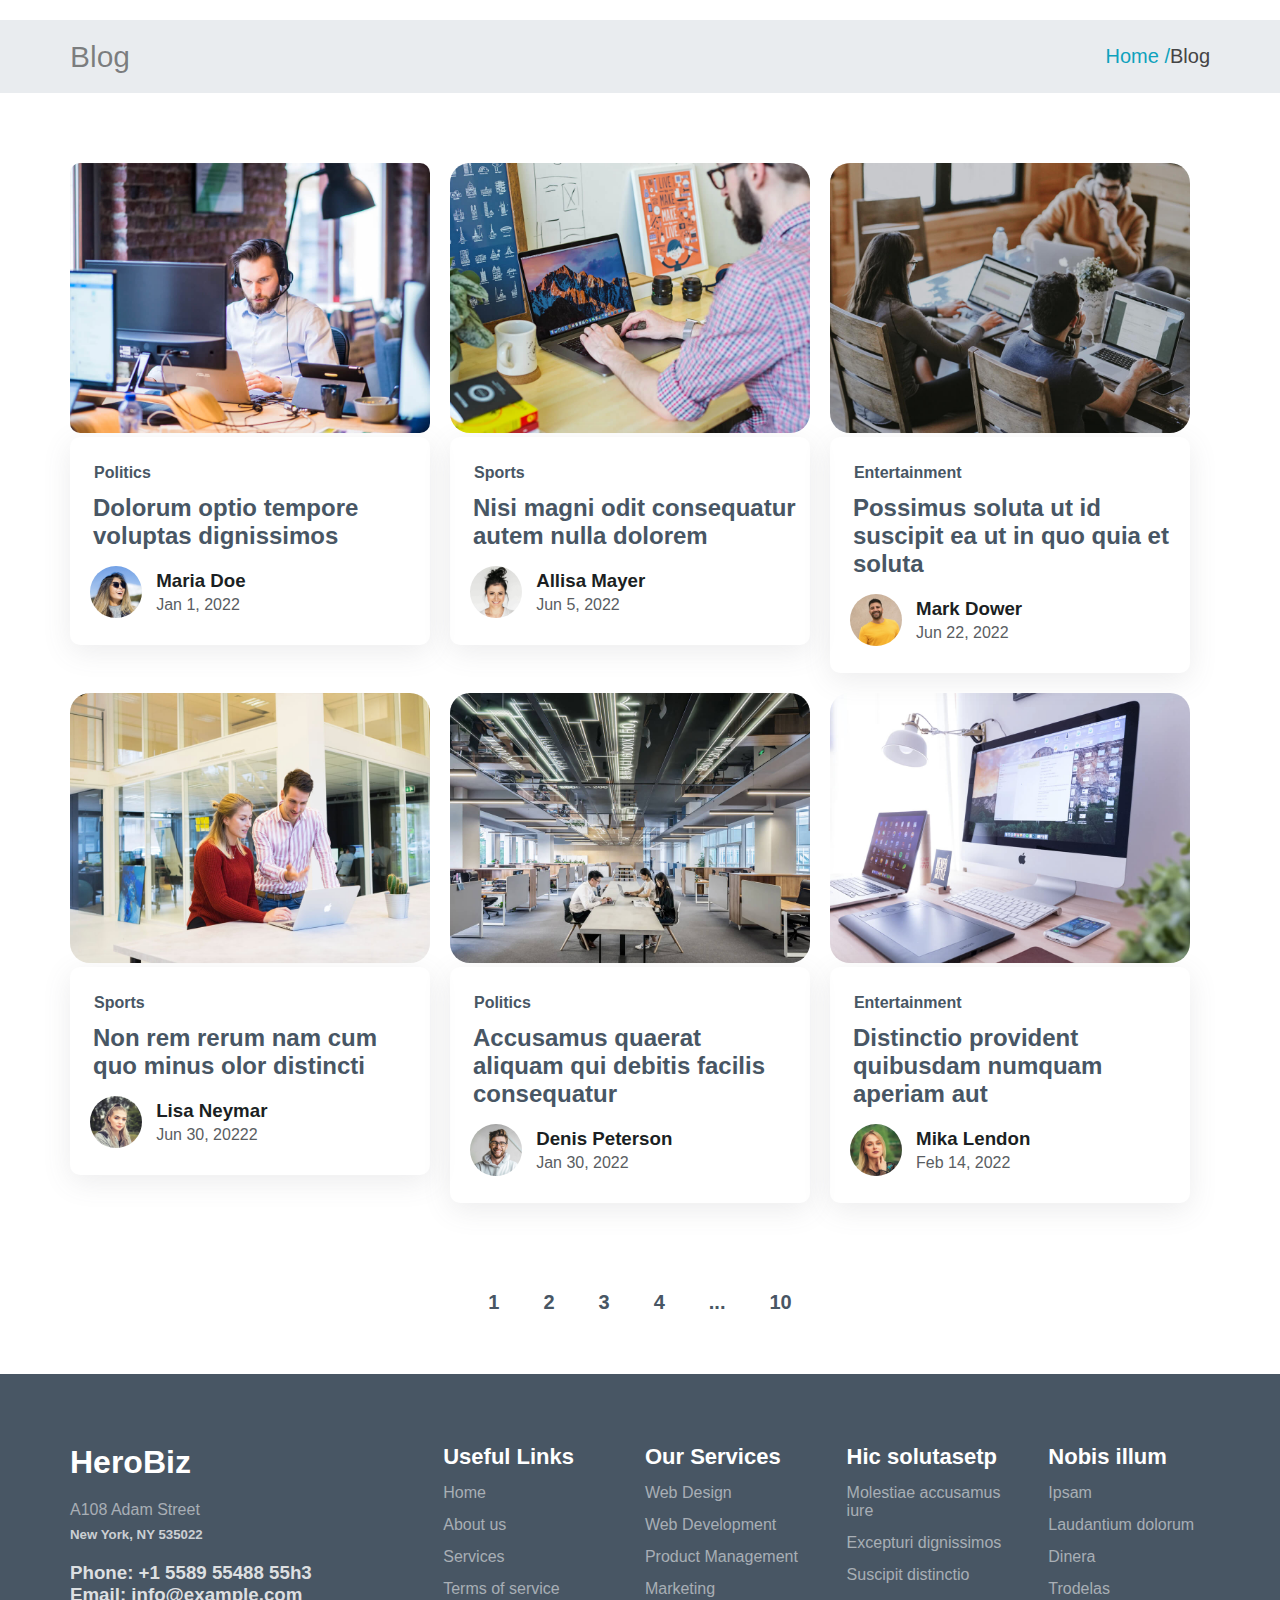
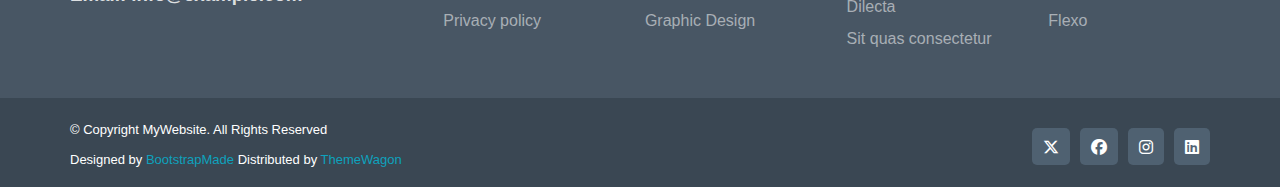
<file: blog.html>
<!DOCTYPE html>
<html lang="en">
<head>
    <meta charset="UTF-8">
    <meta name="viewport" content="width=device-width, initial-scale=1.0">
    <title>Document</title>
    <link rel="stylesheet" href="./boostrap/css/blog.css">
    <link rel="stylesheet" href="./boostrap/css/all.min.css">
</head>
<body>
    <!-- <header-1>
        <div class="w-100 header-1"> -->
            <!-- <div class="w-1140"> -->
                <!-- <div class="flex space-bitween align-center">
                    <div class="header-logo-1">
                        <a href="">HeroBiz.</a>
                    </div>
                    <div class="header-navbar-1">
                        <div class="flex align-center">
                            <div class="header-nav-1" style="margin-right: 160px;">
                                <ul class="flex">


                                    <li><a href="index.html">Home</a></li>
                                    <li><a href="">About</a></li>
                                    <li><a href="">Services</a></li>
                                    <li><a href="">Portfolio</a></li>
                                    <li><a href="">Team</a></li>
                                    <li><a href="">Blog</a></li>
                                    <li><a href="">Dropdown</a></li>
                                    <li><a href="">Contact</a></li>
                                </ul>
                            </div>
                            <div class="header-btn-1">
                                <a href="">Get started</a>
                            </div>
                        </div>
                    </div>
                </div> -->
            <!-- </div> -->
        <!-- </div>
    </header-1> -->
    <header>
        <div class="w-100 header">
            <div class="w-1140">
                <div class="flex space-bitween align-center">
                    <div class="header-logo">
                        <a href="">Blog</a>
                    </div>
                    <div class="header-navbar">
                        <div class="flex align-center">
                            <div class="header-nav">
                                <ul class="flex">
                                    <li><a href="index.html">Home /<span style="color: #444444;">Blog</span> </a></li>
                                </ul>   
                            </div>
                        </div>
                    </div>
                </div>
            </div>
        </div>
    </header>
    <div class="w-100">
        <div class="w-1140">
            <div class="flex">
                <div class="main">
                    <div class="pic-1">
                        <img src="/21.jpg" alt="">
                        <div class="text-1">
                            <h4>Politics</h4>
                            <h2>Dolorum optio tempore voluptas dignissimos</h2>
                            <div class="ttt flex">
                            <img src="/27.jpg" style="margin-left: 20px;" alt="">
                            <div class="ttt-1">
                                <h3>Maria Doe</h3>
                                <p>Jan 1, 2022</p>
                            </div>
                            </div>
                        </div>
                    </div>
                    <div class="pic-2">
                        <img src="/22.jpg" alt="">
                        <div class="textt-1">
                            <h4>Sports</h4>
                            <h2>Nisi magni odit consequatur autem nulla dolorem</h2>
                            <div class="tttt flex">
                            <img src="/28.jpg" style="margin-left: 20px;" alt="">
                            <div class="tttt-1">
                                <h3>Allisa Mayer</h3>
                                <p>Jun 5, 2022</p>
                            </div>
                            </div>
                        </div>
                    </div>
                    <div class="pic-3">
                        <img src="/23.jpg" alt="">
                        <div class="texttt-1">
                            <h4>Entertainment</h4>
                            <h2>Possimus soluta ut id suscipit ea ut in quo quia et soluta</h2>
                            <div class="ttttt flex">
                            <img src="/29.jpg" style="margin-left: 20px;" alt="">
                            <div class="ttttt-1">
                                <h3>Mark Dower</h3>
                                <p>Jun 22, 2022</p>
                            </div>
                            </div>
                        </div>
                    </div>
                    <div class="pic-4">
                        <img src="/24.jpg" alt="">
                        <div class="pin-1">
                            <h4>Sports</h4>
                            <h2>Non rem rerum nam cum quo minus olor distincti</h2>
                            <div class="aaa flex">
                            <img src="/30.jpg" style="margin-left: 20px;" alt="">
                            <div class="aaa-1">
                                <h3>Lisa Neymar</h3>
                                <p>Jun 30, 20222</p>
                            </div>
                            </div>
                        </div>
                        
                    </div>
                    <div class="pic-5">
                        <img src="/25.jpg" alt="">
                        <div class="pinn-1">
                            <h4>Politics</h4>
                            <h2>Accusamus quaerat aliquam qui debitis facilis consequatur
                            </h2>
                            <div class="aaaa flex">
                            <img src="/31.jpg" style="margin-left: 20px;" alt="">
                            <div class="aaaa-1">
                                <h3>Denis Peterson</h3>
                                <p>Jan 30, 2022</p>
                            </div>
                            </div>
                        </div>
                    </div>
                    <div class="pic-6">
                        <img src="/26.jpg" alt="">
                        <div class="pinnn-1">
                            <h4>Entertainment</h4>
                            <h2>Distinctio provident quibusdam numquam aperiam aut</h2>
                            <div class="aaaaa flex">
                            <img src="/32.jpg" style="margin-left: 20px;" alt="">
                            <div class="aaaaa-1">
                                <h3>Mika Lendon</h3>
                                <p>Feb 14, 2022</p>
                            </div>
                            </div>
                        </div>
                    </div>
                </div>
            </div>
        </div>
    </div>
    <div class="w-100">
        <div class="w-1140">
            <div class="flex">
                <div class="digit">
                    <a href="">1</a>
                    <a href="">2</a>
                    <a href="">3</a>
                    <a href="">4</a>
                    <a href="">...</a>
                    <a href="">10</a>
                </div>
            </div>
        </div>
    </div>
    <div class="w-100" style="background-color: #485664;">
        <div class="w-1140">
            <div class="flex" style="margin-top: 52px;">
                <div class="rao">
                    <div class="a-40">
                        <h1>HeroBiz</h1>
                        <p>A108 Adam Street</p>
                        <h5>New York, NY 535022</h5>
                        <h3>Phone: +1 5589 55488 55h3<br>Email: info@example.com</h3></h3>
                    </div>
                    <div class="a-15">
                        <h2>Useful Links</h2>
                        <p>Home</p>
                        <p>About us</p>
                        <p>Services</p>
                        <p>Terms of service</p>
                        <p>Privacy policy</p>
                    </div>
                    <div class="b-15">
                        <h2>Our Services</h2>
                        <p>Web Design</p>
                        <p>Web Development</p>
                        <p>Product Management</p>
                        <p>Marketing</p>
                        <p>Graphic Design</p>
                    </div>
                    <div class="c-15">
                        <h2>Hic solutasetp</h2>
                        <p>Molestiae accusamus iure</p>
                        <p>Excepturi dignissimos</p>
                        <p>Suscipit distinctio</p>
                        <p>Dilecta</p>
                        <p>Sit quas consectetur</p>
                    </div>
                    <div class="d-15">
                        <h2>Nobis illum</h2>
                        <p>Ipsam</p>
                        <p>Laudantium dolorum</p>
                        <p>Dinera</p>
                        <p>Trodelas</p>
                        <p>Flexo</p>
                    </div>
                </div>
            </div>
        </div>
    </div>
    <div class="w-100" style="background-color:  #3a4753;">
        <div class="w-1140">
            <div class="flex">
                <div class="katar">
                    <div class="part-1">
                       <p>© Copyright MyWebsite. All Rights Reserved<br><br>
                        Designed by <span>BootstrapMade</span> Distributed by <span>ThemeWagon</span></p> 
                    </div>
                    <div class="part-2">
                        <i class="fa-brands fa-x-twitter"></i>
                        <i class="fa-brands fa-facebook"></i>
                        <i class="fa-brands fa-instagram"></i>
                        <i class="fa-brands fa-linkedin"></i>
                    </div>
                </div>
            </div>
        </div>
    </div>
</body>
</html>
</file>
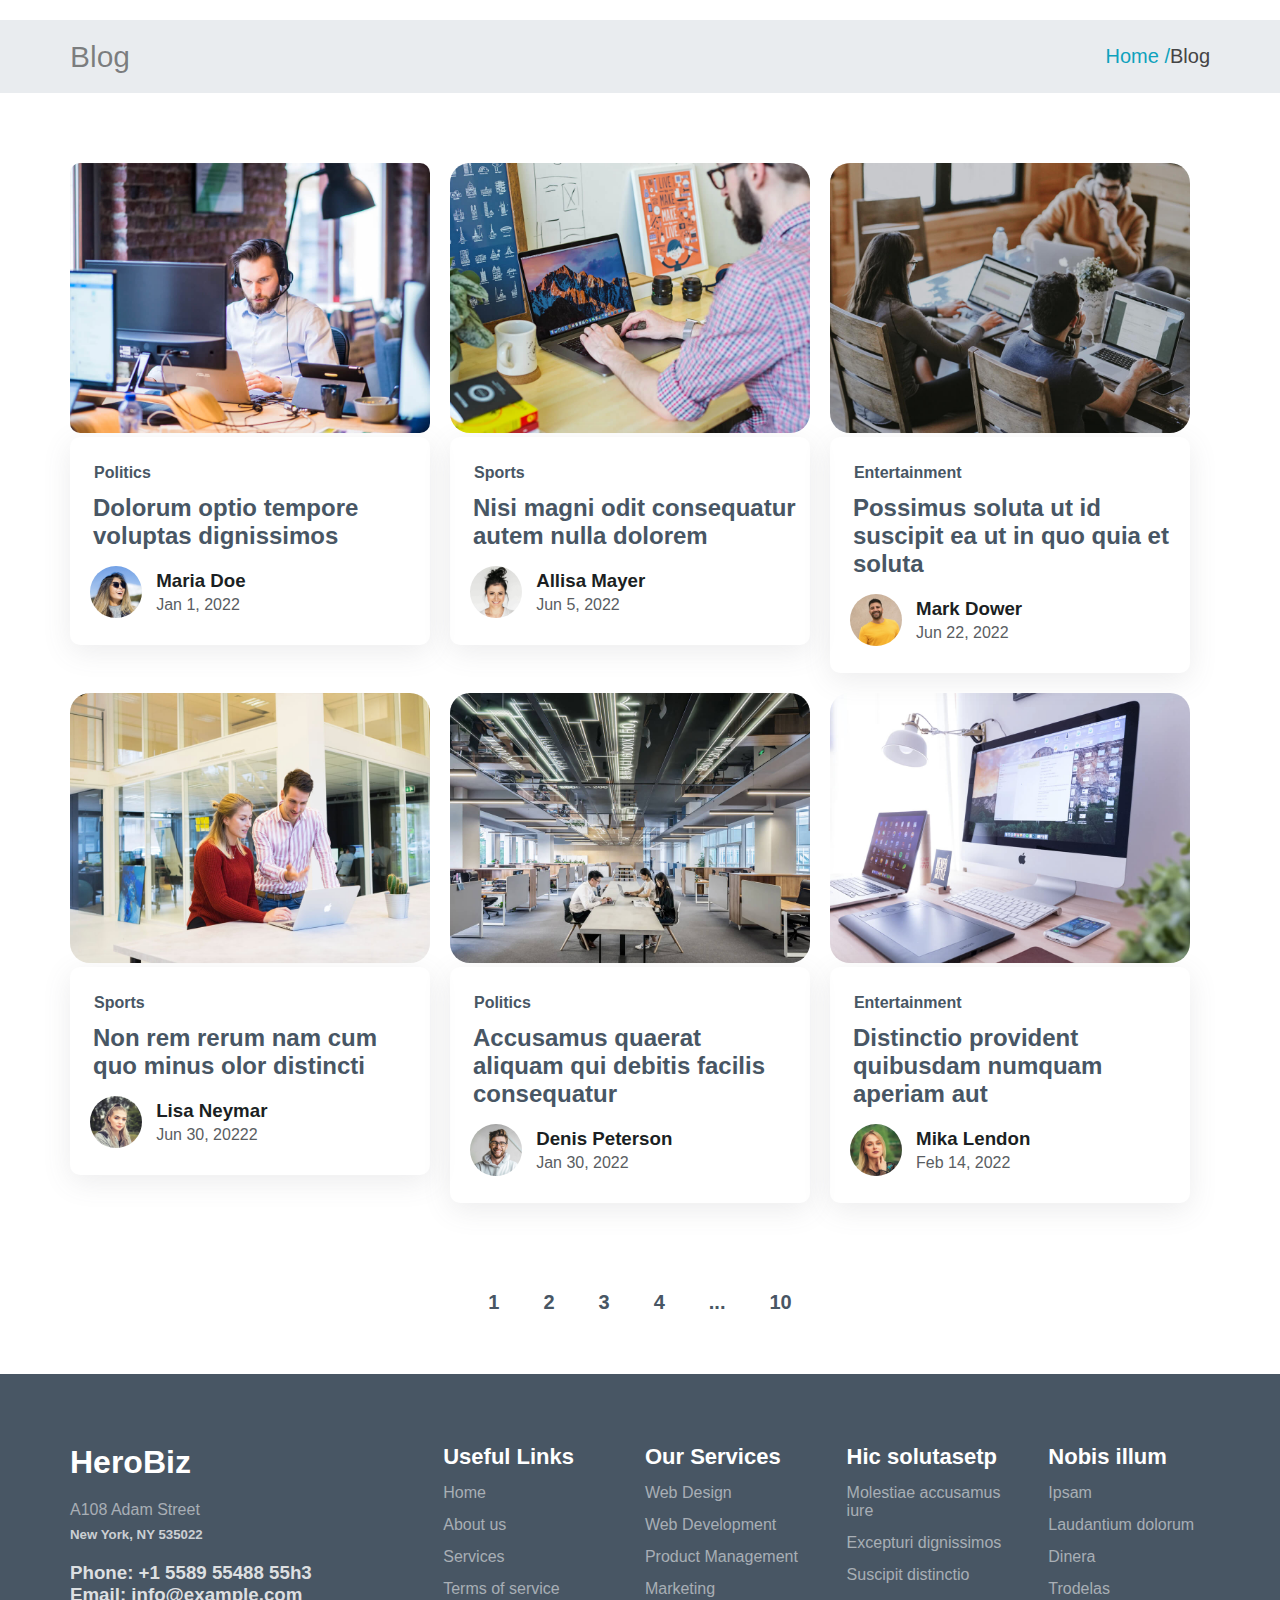
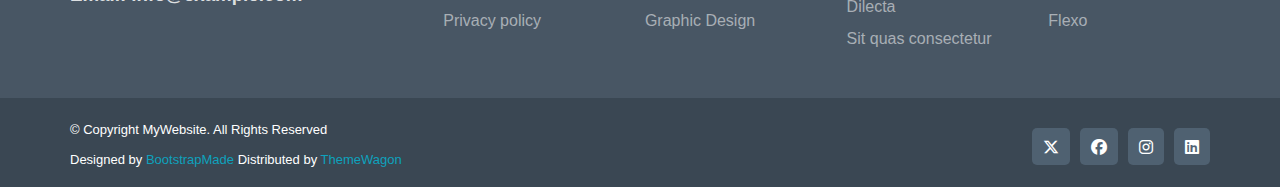
<file: boostrap/blog.html>
<!DOCTYPE html>
<html lang="en">
<head>
    <meta charset="UTF-8">
    <meta name="viewport" content="width=device-width, initial-scale=1.0">
    <title>Document</title>
    <link rel="stylesheet" href="css/blog.css">
    <link rel="stylesheet" href="css/all.min.css">
</head>
<body>
    <!-- <header-1>
        <div class="w-100 header-1"> -->
            <!-- <div class="w-1140"> -->
                <!-- <div class="flex space-bitween align-center">
                    <div class="header-logo-1">
                        <a href="">HeroBiz.</a>
                    </div>
                    <div class="header-navbar-1">
                        <div class="flex align-center">
                            <div class="header-nav-1" style="margin-right: 160px;">
                                <ul class="flex">


                                    <li><a href="index.html">Home</a></li>
                                    <li><a href="">About</a></li>
                                    <li><a href="">Services</a></li>
                                    <li><a href="">Portfolio</a></li>
                                    <li><a href="">Team</a></li>
                                    <li><a href="">Blog</a></li>
                                    <li><a href="">Dropdown</a></li>
                                    <li><a href="">Contact</a></li>
                                </ul>
                            </div>
                            <div class="header-btn-1">
                                <a href="">Get started</a>
                            </div>
                        </div>
                    </div>
                </div> -->
            <!-- </div> -->
        <!-- </div>
    </header-1> -->
    <header>
        <div class="w-100 header">
            <div class="w-1140">
                <div class="flex space-bitween align-center">
                    <div class="header-logo">
                        <a href="">Blog</a>
                    </div>
                    <div class="header-navbar">
                        <div class="flex align-center">
                            <div class="header-nav">
                                <ul class="flex">
                                    <li><a href="index.html">Home /<span style="color: #444444;">Blog</span> </a></li>
                                </ul>   
                            </div>
                        </div>
                    </div>
                </div>
            </div>
        </div>
    </header>
    <div class="w-100">
        <div class="w-1140">
            <div class="flex">
                <div class="main">
                    <div class="pic-1">
                        <img src="/21.jpg" alt="">
                        <div class="text-1">
                            <h4>Politics</h4>
                            <h2>Dolorum optio tempore voluptas dignissimos</h2>
                            <div class="ttt flex">
                            <img src="/27.jpg" style="margin-left: 20px;" alt="">
                            <div class="ttt-1">
                                <h3>Maria Doe</h3>
                                <p>Jan 1, 2022</p>
                            </div>
                            </div>
                        </div>
                    </div>
                    <div class="pic-2">
                        <img src="/22.jpg" alt="">
                        <div class="textt-1">
                            <h4>Sports</h4>
                            <h2>Nisi magni odit consequatur autem nulla dolorem</h2>
                            <div class="tttt flex">
                            <img src="/28.jpg" style="margin-left: 20px;" alt="">
                            <div class="tttt-1">
                                <h3>Allisa Mayer</h3>
                                <p>Jun 5, 2022</p>
                            </div>
                            </div>
                        </div>
                    </div>
                    <div class="pic-3">
                        <img src="/23.jpg" alt="">
                        <div class="texttt-1">
                            <h4>Entertainment</h4>
                            <h2>Possimus soluta ut id suscipit ea ut in quo quia et soluta</h2>
                            <div class="ttttt flex">
                            <img src="/29.jpg" style="margin-left: 20px;" alt="">
                            <div class="ttttt-1">
                                <h3>Mark Dower</h3>
                                <p>Jun 22, 2022</p>
                            </div>
                            </div>
                        </div>
                    </div>
                    <div class="pic-4">
                        <img src="/24.jpg" alt="">
                        <div class="pin-1">
                            <h4>Sports</h4>
                            <h2>Non rem rerum nam cum quo minus olor distincti</h2>
                            <div class="aaa flex">
                            <img src="/30.jpg" style="margin-left: 20px;" alt="">
                            <div class="aaa-1">
                                <h3>Lisa Neymar</h3>
                                <p>Jun 30, 20222</p>
                            </div>
                            </div>
                        </div>
                        
                    </div>
                    <div class="pic-5">
                        <img src="/25.jpg" alt="">
                        <div class="pinn-1">
                            <h4>Politics</h4>
                            <h2>Accusamus quaerat aliquam qui debitis facilis consequatur
                            </h2>
                            <div class="aaaa flex">
                            <img src="/31.jpg" style="margin-left: 20px;" alt="">
                            <div class="aaaa-1">
                                <h3>Denis Peterson</h3>
                                <p>Jan 30, 2022</p>
                            </div>
                            </div>
                        </div>
                    </div>
                    <div class="pic-6">
                        <img src="/26.jpg" alt="">
                        <div class="pinnn-1">
                            <h4>Entertainment</h4>
                            <h2>Distinctio provident quibusdam numquam aperiam aut</h2>
                            <div class="aaaaa flex">
                            <img src="/32.jpg" style="margin-left: 20px;" alt="">
                            <div class="aaaaa-1">
                                <h3>Mika Lendon</h3>
                                <p>Feb 14, 2022</p>
                            </div>
                            </div>
                        </div>
                    </div>
                </div>
            </div>
        </div>
    </div>
    <div class="w-100">
        <div class="w-1140">
            <div class="flex">
                <div class="digit">
                    <a href="">1</a>
                    <a href="">2</a>
                    <a href="">3</a>
                    <a href="">4</a>
                    <a href="">...</a>
                    <a href="">10</a>
                </div>
            </div>
        </div>
    </div>
    <div class="w-100" style="background-color: #485664;">
        <div class="w-1140">
            <div class="flex" style="margin-top: 52px;">
                <div class="rao">
                    <div class="a-40">
                        <h1>HeroBiz</h1>
                        <p>A108 Adam Street</p>
                        <h5>New York, NY 535022</h5>
                        <h3>Phone: +1 5589 55488 55h3<br>Email: info@example.com</h3></h3>
                    </div>
                    <div class="a-15">
                        <h2>Useful Links</h2>
                        <p>Home</p>
                        <p>About us</p>
                        <p>Services</p>
                        <p>Terms of service</p>
                        <p>Privacy policy</p>
                    </div>
                    <div class="b-15">
                        <h2>Our Services</h2>
                        <p>Web Design</p>
                        <p>Web Development</p>
                        <p>Product Management</p>
                        <p>Marketing</p>
                        <p>Graphic Design</p>
                    </div>
                    <div class="c-15">
                        <h2>Hic solutasetp</h2>
                        <p>Molestiae accusamus iure</p>
                        <p>Excepturi dignissimos</p>
                        <p>Suscipit distinctio</p>
                        <p>Dilecta</p>
                        <p>Sit quas consectetur</p>
                    </div>
                    <div class="d-15">
                        <h2>Nobis illum</h2>
                        <p>Ipsam</p>
                        <p>Laudantium dolorum</p>
                        <p>Dinera</p>
                        <p>Trodelas</p>
                        <p>Flexo</p>
                    </div>
                </div>
            </div>
        </div>
    </div>
    <div class="w-100" style="background-color:  #3a4753;">
        <div class="w-1140">
            <div class="flex">
                <div class="katar">
                    <div class="part-1">
                       <p>© Copyright MyWebsite. All Rights Reserved<br><br>
                        Designed by <span>BootstrapMade</span> Distributed by <span>ThemeWagon</span></p> 
                    </div>
                    <div class="part-2">
                        <i class="fa-brands fa-x-twitter"></i>
                        <i class="fa-brands fa-facebook"></i>
                        <i class="fa-brands fa-instagram"></i>
                        <i class="fa-brands fa-linkedin"></i>
                    </div>
                </div>
            </div>
        </div>
    </div>
</body>
</html>
</file>
<file: boostrap/css/blog.css>
*{
    margin: 0;
    padding: 0;
    box-sizing: border-box;
    list-style: none;
    text-decoration: none;
    /* background-color: #ffffff; */
   
}
.header-1{
    background-color: #fff;
    position: sticky;
    top: 0;
    z-index: 999;
}
.header-1 .header-logo-1 a{
    font-size: 30px;
    color: rgba(0, 0, 0, 0.473);
    margin-left: 10px;
    font-family: 'Lucida Sans', 'Lucida Sans Regular', 'Lucida Grande', 'Lucida Sans Unicode', Geneva, Verdana, sans-serif;
}
.header-1 .header-navbar-1 .header-nav-1 .flex{
column-gap: 30px;
}
.header-1 .header-navbar-1 .header-nav-1 a{
    color: rgba(8, 8, 8, 0.61);
    padding: 25px 0;
    display: block;
    font-family: 'Gill Sans', 'Gill Sans MT', Calibri, 'Trebuchet MS', sans-serif;
    font-size: 18px;
}
.header-1 .header-navbar-1 .header-btn-1 a{
    background-color:  #0ea2bd;
    padding: 10px 15px;
    color: #fff;
    display: block;
    border-radius: 5px;
    margin-right: 10px;
    font-family: Georgia, 'Times New Roman', Times, serif;
   
}
.header-1 .header-navbar-1 .header-nav-1 a:hover{
     color: #0ea2bd;

}
.header-1 .header-navbar-1 .header-btn-1 :hover{
    color: #e1eaf3;
}
.header-1 .header-navbar-1 .flex{

    column-gap: 36px;
}
.header{
    margin-top: 20px;
    background-color: #e9ecef;
}
.w-100{
    width: 100%;
   
}
.w-1140{
    width: 1140px;
    top: 133px;
    margin: auto;
}
.flex{
    display: flex;
    flex-wrap: wrap;
}
.space-bitween{
    justify-content: space-between;
}
.align-center{
    align-items: center;
}
/* .header{
    background-color:#3d4d6a;
} */
    .header .header-logo a{
    font-size: 30px;
    color: rgba(0, 0, 0, 0.473);
    font-family: 'Lucida Sans', 'Lucida Sans Regular', 'Lucida Grande', 'Lucida Sans Unicode', Geneva, Verdana, sans-serif;
}
.header .header-navbar .header-nav .flex{
    column-gap: 30px;
}
.header .header-navbar .header-nav a{
    color: #0ea2bd;
    padding: 25px 0;
    display: block;
    font-family: 'Gill Sans', 'Gill Sans MT', Calibri, 'Trebuchet MS', sans-serif;
    font-size: 20px;
  
}
.header .header-navbar .header-nav a:hover{
    color: #0ea2bd;
}
.header .header-navbar .flex{

    column-gap: 36px;

}
.main{
    width: 100%;
    display: inline-flex;
    flex-wrap: wrap;
    gap: 20px;
    margin-top: 70px;
}
.pic-1{
    width: calc(33.33% - 20px);
}
.pic-1 img{
    width: 100%;
    border-radius: 10px;
    /* box-shadow: rgba(100, 100, 111, 0.123) 0px 7px 10px; */
}
.text-1{
    width: 100%;
    box-shadow: rgba(100, 100, 111, 0.123) 0px 7px 29px ;
    padding: 13px 12px 27px 0px;
     transition: .2s;
     overflow: hidden;
     position: relative;
     top: 0;
     border-radius: 10px;
}
.text-1 h4{
    margin-top: 14px;
    padding-left: 24px;
    color: #485664;
    font-family: Arial, Helvetica, sans-serif;
}
.text-1 h2{
    margin-top: 12px;
    padding-left: 23px;
    color: #485664;
    font-family: 'Gill Sans', 'Gill Sans MT', Calibri, 'Trebuchet MS', sans-serif;
}
.text-1 h2:hover{
    color: #0ea2bd;
}
.ttt img{
    width: 15%;
    margin-top: 16px;
    /* padding-left: 23px; */
    border-radius: 50px;

}
.ttt-1 h3{
    margin-top: 20px;
    padding-left: 14px;
    font-family: 'Gill Sans', 'Gill Sans MT', Calibri, 'Trebuchet MS', sans-serif;
    color: #1b1f23;
}
.ttt-1 p{
    margin-top: 4px;
    padding-left: 14px;
    color:  #595d62;
    font-family: 'Lucida Sans', 'Lucida Sans Regular', 'Lucida Grande', 'Lucida Sans Unicode', Geneva, Verdana, sans-serif;
}
.pic-2{
    width: calc(33.33% - 20px);
}
.pic-2 img{
    width: 100%;
    border-radius: 20px;
}

.textt-1{
    width: 100%;
    box-shadow: rgba(100, 100, 111, 0.123) 0px 7px 29px ;
    padding: 13px 12px 27px 0px;
     transition: .2s;
     overflow: hidden;
     position: relative;
     top: 0;
     border-radius: 10px;
}
.textt-1 h4{
    margin-top: 14px;
    padding-left: 24px;
    color: #485664;
    font-family: Arial, Helvetica, sans-serif;
}
.textt-1 h2{
    margin-top: 12px;
    padding-left: 23px;
    color: #485664;
    font-family: 'Gill Sans', 'Gill Sans MT', Calibri, 'Trebuchet MS', sans-serif;
}
.textt-1 h2:hover{
    color: #0ea2bd;
}
.tttt img{
    width: 15%;
    margin-top: 16px;
    /* padding-left: 23px; */
    border-radius: 50px;

}
.tttt-1 h3{
    margin-top: 20px;
    padding-left: 14px;
    font-family: 'Gill Sans', 'Gill Sans MT', Calibri, 'Trebuchet MS', sans-serif;
    color: #1b1f23;
}
.tttt-1 p{
    margin-top: 4px;
    padding-left: 14px;
    color:  #595d62;
    font-family: 'Lucida Sans', 'Lucida Sans Regular', 'Lucida Grande', 'Lucida Sans Unicode', Geneva, Verdana, sans-serif;
}
.pic-3{
    width: calc(33.33% - 20px);
}
.pic-3 img{
    width: 100%;
    border-radius: 20px;
}

.texttt-1{
    width: 100%;
    box-shadow: rgba(100, 100, 111, 0.123) 0px 7px 29px ;
    padding: 13px 12px 27px 0px;
     transition: .2s;
     overflow: hidden;
     position: relative;
     top: 0;
     border-radius: 10px;
}
.texttt-1 h4{
    margin-top: 14px;
    padding-left: 24px;
    color: #485664;
    font-family: Arial, Helvetica, sans-serif;
}
.texttt-1 h2{
    margin-top: 12px;
    padding-left: 23px;
    color: #485664;
    font-family: 'Gill Sans', 'Gill Sans MT', Calibri, 'Trebuchet MS', sans-serif;
}
.texttt-1 h2:hover{
    color: #0ea2bd;
}
.ttttt img{
    width: 15%;
    margin-top: 16px;
    /* padding-left: 23px; */
    border-radius: 50px;

}
.ttttt-1 h3{
    margin-top: 20px;
    padding-left: 14px;
    font-family: 'Gill Sans', 'Gill Sans MT', Calibri, 'Trebuchet MS', sans-serif;
    color: #1b1f23;
}
.ttttt-1 p{
    margin-top: 4px;
    padding-left: 14px;
    color:  #595d62;
    font-family: 'Lucida Sans', 'Lucida Sans Regular', 'Lucida Grande', 'Lucida Sans Unicode', Geneva, Verdana, sans-serif;
}
.pic-4{
    width: calc(33.33% - 20px);
}
.pic-4 img{
    width: 100%;
    border-radius: 20px;
}
.pin-1{
    width: 100%;
    box-shadow: rgba(100, 100, 111, 0.123) 0px 7px 29px ;
    padding: 13px 12px 27px 0px;
     transition: .2s;
     overflow: hidden;
     position: relative;
     top: 0;
     border-radius: 10px;
}
.pin-1 h4{
    margin-top: 14px;
    padding-left: 24px;
    color: #485664;
    font-family: Arial, Helvetica, sans-serif;
}
.pin-1 h2{
    margin-top: 12px;
    padding-left: 23px;
    color: #485664;
    font-family: 'Gill Sans', 'Gill Sans MT', Calibri, 'Trebuchet MS', sans-serif;
}
.pin-1 h2:hover{
    color: #0ea2bd;
}
.aaa img{
    width: 15%;
    margin-top: 16px;
    /* padding-left: 23px; */
    border-radius: 50px;

}
.aaa-1 h3{
    margin-top: 20px;
    padding-left: 14px;
    font-family: 'Gill Sans', 'Gill Sans MT', Calibri, 'Trebuchet MS', sans-serif;
    color: #1b1f23;
}
.aaa-1 p{
    margin-top: 4px;
    padding-left: 14px;
    color:  #595d62;
    font-family: 'Lucida Sans', 'Lucida Sans Regular', 'Lucida Grande', 'Lucida Sans Unicode', Geneva, Verdana, sans-serif;
}
.pic-5{
    width: calc(33.33% - 20px);
}
.pic-5 img{
    width: 100%;
    border-radius: 20px;
}
.pinn-1{
    width: 100%;
    box-shadow: rgba(100, 100, 111, 0.123) 0px 7px 29px ;
    padding: 13px 12px 27px 0px;
     transition: .2s;
     overflow: hidden;
     position: relative;
     top: 0;
     border-radius: 10px;
}
.pinn-1 h4{
    margin-top: 14px;
    padding-left: 24px;
    color: #485664;
    font-family: Arial, Helvetica, sans-serif;
}
.pinn-1 h2{
    margin-top: 12px;
    padding-left: 23px;
    color: #485664;
    font-family: 'Gill Sans', 'Gill Sans MT', Calibri, 'Trebuchet MS', sans-serif;
}
.pinn-1 h2:hover{
    color: #0ea2bd;
}
.aaaa img{
    width: 15%;
    margin-top: 16px;
    /* padding-left: 23px; */
    border-radius: 50px;

}
.aaaa-1 h3{
    margin-top: 20px;
    padding-left: 14px;
    font-family: 'Gill Sans', 'Gill Sans MT', Calibri, 'Trebuchet MS', sans-serif;
    color: #1b1f23;
}
.aaaa-1 p{
    margin-top: 4px;
    padding-left: 14px;
    color:  #595d62;
    font-family: 'Lucida Sans', 'Lucida Sans Regular', 'Lucida Grande', 'Lucida Sans Unicode', Geneva, Verdana, sans-serif;
}
.pic-6{
    width: calc(33.33% - 20px);
}
.pic-6 img{
    width: 100%;
    border-radius: 20px;

}
.pinnn-1{
    width: 100%;
    box-shadow: rgba(100, 100, 111, 0.123) 0px 7px 29px ;
    padding: 13px 12px 27px 0px;
     transition: .2s;
     overflow: hidden;
     position: relative;
     top: 0;
     border-radius: 10px;
}
.pinnn-1 h4{
    margin-top: 14px;
    padding-left: 24px;
    color: #485664;
    font-family: Arial, Helvetica, sans-serif;
}
.pinnn-1 h2{
    margin-top: 12px;
    padding-left: 23px;
    color: #485664;
    font-family: 'Gill Sans', 'Gill Sans MT', Calibri, 'Trebuchet MS', sans-serif;
}
.pinnn-1 h2:hover{
    color: #0ea2bd;
}
.aaaaa img{
    width: 15%;
    margin-top: 16px;
    /* padding-left: 23px; */
    border-radius: 50px;

}
.aaaaa-1 h3{
    margin-top: 20px;
    padding-left: 14px;
    font-family: 'Gill Sans', 'Gill Sans MT', Calibri, 'Trebuchet MS', sans-serif;
    color: #1b1f23;
}
.aaaaa-1 p{
    margin-top: 4px;
    padding-left: 14px;
    color:  #595d62;
    font-family: 'Lucida Sans', 'Lucida Sans Regular', 'Lucida Grande', 'Lucida Sans Unicode', Geneva, Verdana, sans-serif;
}
.digit{
    margin-top: 80px;
    width: 100%;
    display: flex;
    justify-content: center;
    gap: 20px;
    font-size: 20px;
    font-weight: bold;
    text-align: center;

}
.digit a{
    padding: 8px 12px;
    color: #485664;
    display: inline-block;
    transition: background-color 0.3s ease;
    font-family: 'Trebuchet MS', 'Lucida Sans Unicode', 'Lucida Grande', 'Lucida Sans', Arial, sans-serif;
}
.digit a:hover{
    padding: 6px 12px;
    color: #fff;
    background-color: #0ea2bd;
    transition: 0.5s;
    overflow: hidden;
}
.rao{
    width: 100%;
    display: inline-flex;
    padding: 50px 0px;
    gap: 40px;
}
.a-40{
    width: 34%;
}
.a-40 h1{
    margin-top: 20px;
    color: #fff;
    font-family: 'Gill Sans', 'Gill Sans MT', Calibri, 'Trebuchet MS', sans-serif;
    font-size: 32px;
}
.a-40 p{
    color: #ffffff88;
    margin-top: 20px;
    font-family: Arial, Helvetica, sans-serif;
}
.a-40 h5{
    color: #ffffffbb;
    margin-top: 8px;
    font-family: Arial, Helvetica, sans-serif;

}
.a-40 h3{
    margin-top: 20px;
    color: #ffffffd4;
    font-family: Arial, Helvetica, sans-serif;
}
.a-15{
    width: 16.50%;
}
.a-15 h2{
    margin-top: 20px;
    color: #fff;
    font-family: 'Gill Sans', 'Gill Sans MT', Calibri, 'Trebuchet MS', sans-serif;
    font-size: 22px;
}
.a-15 p{
    margin-top: 14px;
    color: #ffffff88;
    font-family: Arial, Helvetica, sans-serif;

}
.a-15 p:hover{
    color: #0ea2bd;
}
.b-15{
    width: 16.50%;
}

.b-15 h2{
    margin-top: 20px;
    color: #fff;
    font-family: 'Gill Sans', 'Gill Sans MT', Calibri, 'Trebuchet MS', sans-serif;
    font-size: 22px;
}
.b-15 p{
    margin-top: 14px;
    color: #ffffff88;
    font-family: Arial, Helvetica, sans-serif;
}
.b-15 p:hover{
    color: #0ea2bd;
}
.c-15{
    width: 16.50%;
}

.c-15 h2{
    margin-top: 20px;
    color: #fff;
    font-family: 'Gill Sans', 'Gill Sans MT', Calibri, 'Trebuchet MS', sans-serif;
    font-size: 22px;
}
.c-15 p{
    margin-top: 14px;
    color: #ffffff88;
    font-family: Arial, Helvetica, sans-serif;
}
.c-15 p:hover{
    color: #0ea2bd;
}
.d-15{
    width: 16.50%;
}

.d-15 h2{
    margin-top: 20px;
    color: #fff;
    font-family: 'Gill Sans', 'Gill Sans MT', Calibri, 'Trebuchet MS', sans-serif;
    font-size: 22px;
}
.d-15 p{
    margin-top: 14px;
    color: #ffffff88;
    font-family: Arial, Helvetica, sans-serif;
}
.d-15 p:hover{
    color: #0ea2bd;
}
.katar{
    width: 100%;
    display: inline-flex;
}
.part-1{
    margin-top: 24px;
    margin-bottom: 20px;
    width: 50%;
}
.part-1 p{
    color: #fff;
    font-family: Arial, Helvetica, sans-serif;
    font-size: 13px;
}
.part-1 p span{
    color: #0ea2bd;
}
.part-2{
    width: 50%;
    display: flex;
    gap: 10px;
    justify-content: flex-end;
}
.part-2 i{
    height: 37px;
    background-color: #4f6171;
    color: #fff;
    margin-top: 30px;
    box-shadow: rgb(17, 17, 235) 0px 0px 0px;
    padding: 11px 11px 6px 11px;
    transition: .2s;
    overflow: hidden;
    position: relative;
    top: 0;
    border-radius: 5px;
    transition: 0.5px;
}
.part-2 i:hover{
    background-color: #0ea2bd;
}
@media screen and (max-width: 1140px) {
    .w-1140 {
        width: 100%;
        padding: 0 20px; 
    }
}
@media screen and (max-width: 960px) {
    .w-1140 {
        width: 90%;
    }
}
@media screen and (max-width: 720px) {
    .w-1140 {
        width: 85%;
    }
}
@media screen and (max-width: 540px) {
    .w-1140 {
        width: 80%;
    }
}

@media screen and (max-width: 540px) {
    .w-1140 {
        width: 100%;
        padding: 0 10px; 
    }
}

@media screen and (max-width: 960px) {
    .header-1 .header-navbar-1 .header-nav-1 {
        margin-right: 20px;
    }

    .main .pic-1,
    .main .pic-2,
    .main .pic-3,
    .main .pic-4,
    .main .pic-5,
    .main .pic-6 {
        width: 100%;
        margin-bottom: 20px;
    }

    .main .pic-1 img,
    .main .pic-2 img,
    .main .pic-3 img,
    .main .pic-4 img,
    .main .pic-5 img,
    .main .pic-6 img {
        width: 100%;
        height: auto;
    }
    .rao {
        flex-direction: column;
        align-items: center;
    }

    .rao .a-40,
    .rao .a-15,
    .rao .b-15,
    .rao .c-15,
    .rao .d-15 {
        min-width: 100%;
    }

    .katar {
        text-align: center;
    }

    .katar .part-1 {
        margin-bottom: 15px;
    }

    .katar .part-2 {
        justify-content: center;
    }
}
@media screen and (max-width: 720px) {
    .rao .a-40,
    .rao .a-15,
    .rao .b-15,
    .rao .c-15,
    .rao .d-15 {
        min-width: 100%;
    }

    .katar .part-1 {
        font-size: 12px;
    }

    .katar .part-2 i {
        font-size: 18px;
    }
}
@media screen and (max-width: 540px) {
    .rao .a-40,
    .rao .a-15,
    .rao .b-15,
    .rao .c-15,
    .rao .d-15 {
        min-width: 100%;
    }

    .katar .part-1 {
        font-size: 12px;
    }

    .katar .part-2 i {
        font-size: 16px;
    }
}
@media screen and (max-width: 480px) {
    .rao .a-40,
    .rao .a-15,
    .rao .b-15,
    .rao .c-15,
    .rao .d-15 {
        min-width: 100%;
        text-align: center;
    }

    .katar .part-1 {
        font-size: 10px;
    }

    .katar .part-2 {
        display: block;
        text-align: center;
    }

    .katar .part-2 i {
        font-size: 14px;
        margin: 0 5px;
    }
}
</file>
